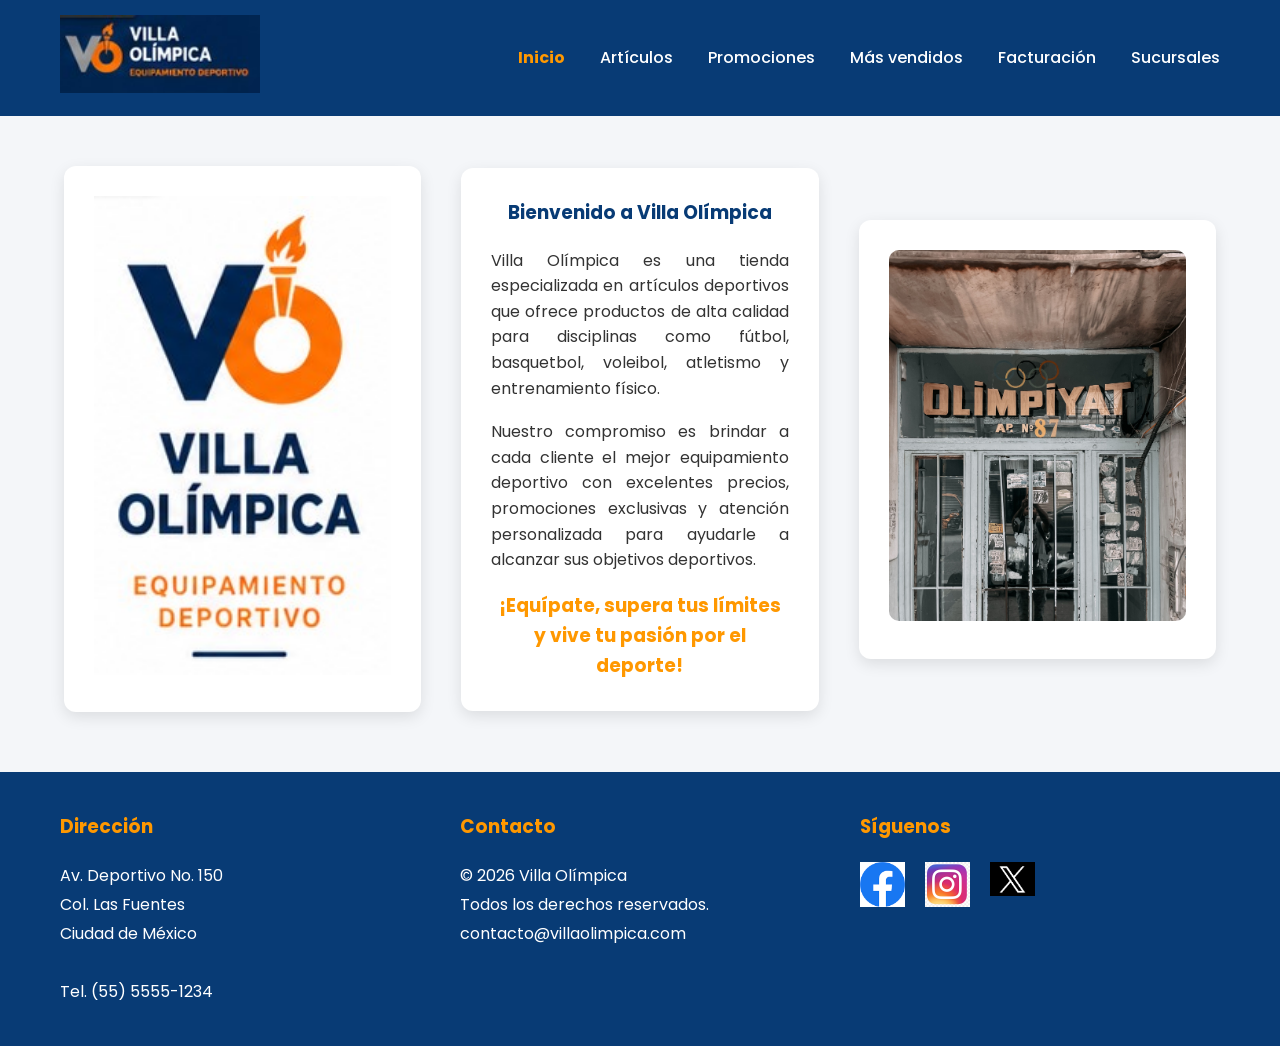
<file: index.html>
<!DOCTYPE html>
<html lang="es">
<head>
    <meta charset="UTF-8">
    <meta name="viewport" content="width=device-width, initial-scale=1.0">
    <title>Villa Olímpica | Inicio</title>

    <!-- Hoja de estilos -->
    <link rel="stylesheet" href="css/estilos.css">

    <!-- Fuente de Google -->
    <link rel="preconnect" href="https://fonts.googleapis.com">
    <link rel="preconnect" href="https://fonts.gstatic.com" crossorigin>
    <link href="https://fonts.googleapis.com/css2?family=Poppins:wght@300;400;500;600;700&display=swap" rel="stylesheet">
</head>

<body>

    <!-- ==========================
         ENCABEZADO
    =========================== -->

    <header>

        <div class="logo">
            <img src="img/logo-header.png" alt="Logo Villa Olímpica">
        </div>

        <nav>
            <ul>
                <li><a href="index.html" class="activo">Inicio</a></li>
                <li><a href="#">Artículos</a></li>
                <li><a href="#">Promociones</a></li>
                <li><a href="mas-vendidos.html">Más vendidos</a></li>
                <li><a href="#">Facturación</a></li>
                <li><a href="#">Sucursales</a></li>
            </ul>
        </nav>

    </header>

    <!-- ==========================
         CONTENIDO PRINCIPAL
    =========================== -->

    <main>

        <section class="contenido">

            <!-- Columna 1 -->
            <article class="columna">

                <img src="img/logo.png" alt="Villa Olímpica" class="logo-principal">

            </article>

            <!-- Columna 2 -->
            <article class="columna">

                <h1>Bienvenido a Villa Olímpica</h1>

                <p>
                    Villa Olímpica es una tienda especializada en artículos deportivos
                    que ofrece productos de alta calidad para disciplinas como fútbol,
                    basquetbol, voleibol, atletismo y entrenamiento físico.
                </p>

                <p>
                    Nuestro compromiso es brindar a cada cliente el mejor equipamiento
                    deportivo con excelentes precios, promociones exclusivas y atención
                    personalizada para ayudarle a alcanzar sus objetivos deportivos.
                </p>

                <h3>¡Equípate, supera tus límites y vive tu pasión por el deporte!</h3>

            </article>

            <!-- Columna 3 -->
            <article class="columna">

                <img src="img/tienda.jpg"
                     alt="Entrada principal de la tienda"
                     class="imagen-tienda">

            </article>

        </section>

    </main>

    <!-- ==========================
         PIE DE PÁGINA
    =========================== -->

    <footer>

        <!-- Columna 1 -->
        <div class="footer-col">

            <h3>Dirección</h3>

            <p>
                Av. Deportivo No. 150<br>
                Col. Las Fuentes<br>
                Ciudad de México<br><br>

                Tel. (55) 5555-1234
            </p>

        </div>

        <!-- Columna 2 -->
        <div class="footer-col">

            <h3>Contacto</h3>

            <p>
                © 2026 Villa Olímpica<br>
                Todos los derechos reservados.
            </p>

            <p>
                contacto@villaolimpica.com
            </p>

        </div>

        <!-- Columna 3 -->
        <div class="footer-col">

            <h3>Síguenos</h3>

            <div class="redes">

                <a href="#">
                    <img src="img/facebook.png" alt="Facebook">
                </a>

                <a href="#">
                    <img src="img/instagram.png" alt="Instagram">
                </a>

                <a href="#">
                    <img src="img/x.png" alt="X">
                </a>

            </div>

        </div>

    </footer>

</body>
</html>
</file>
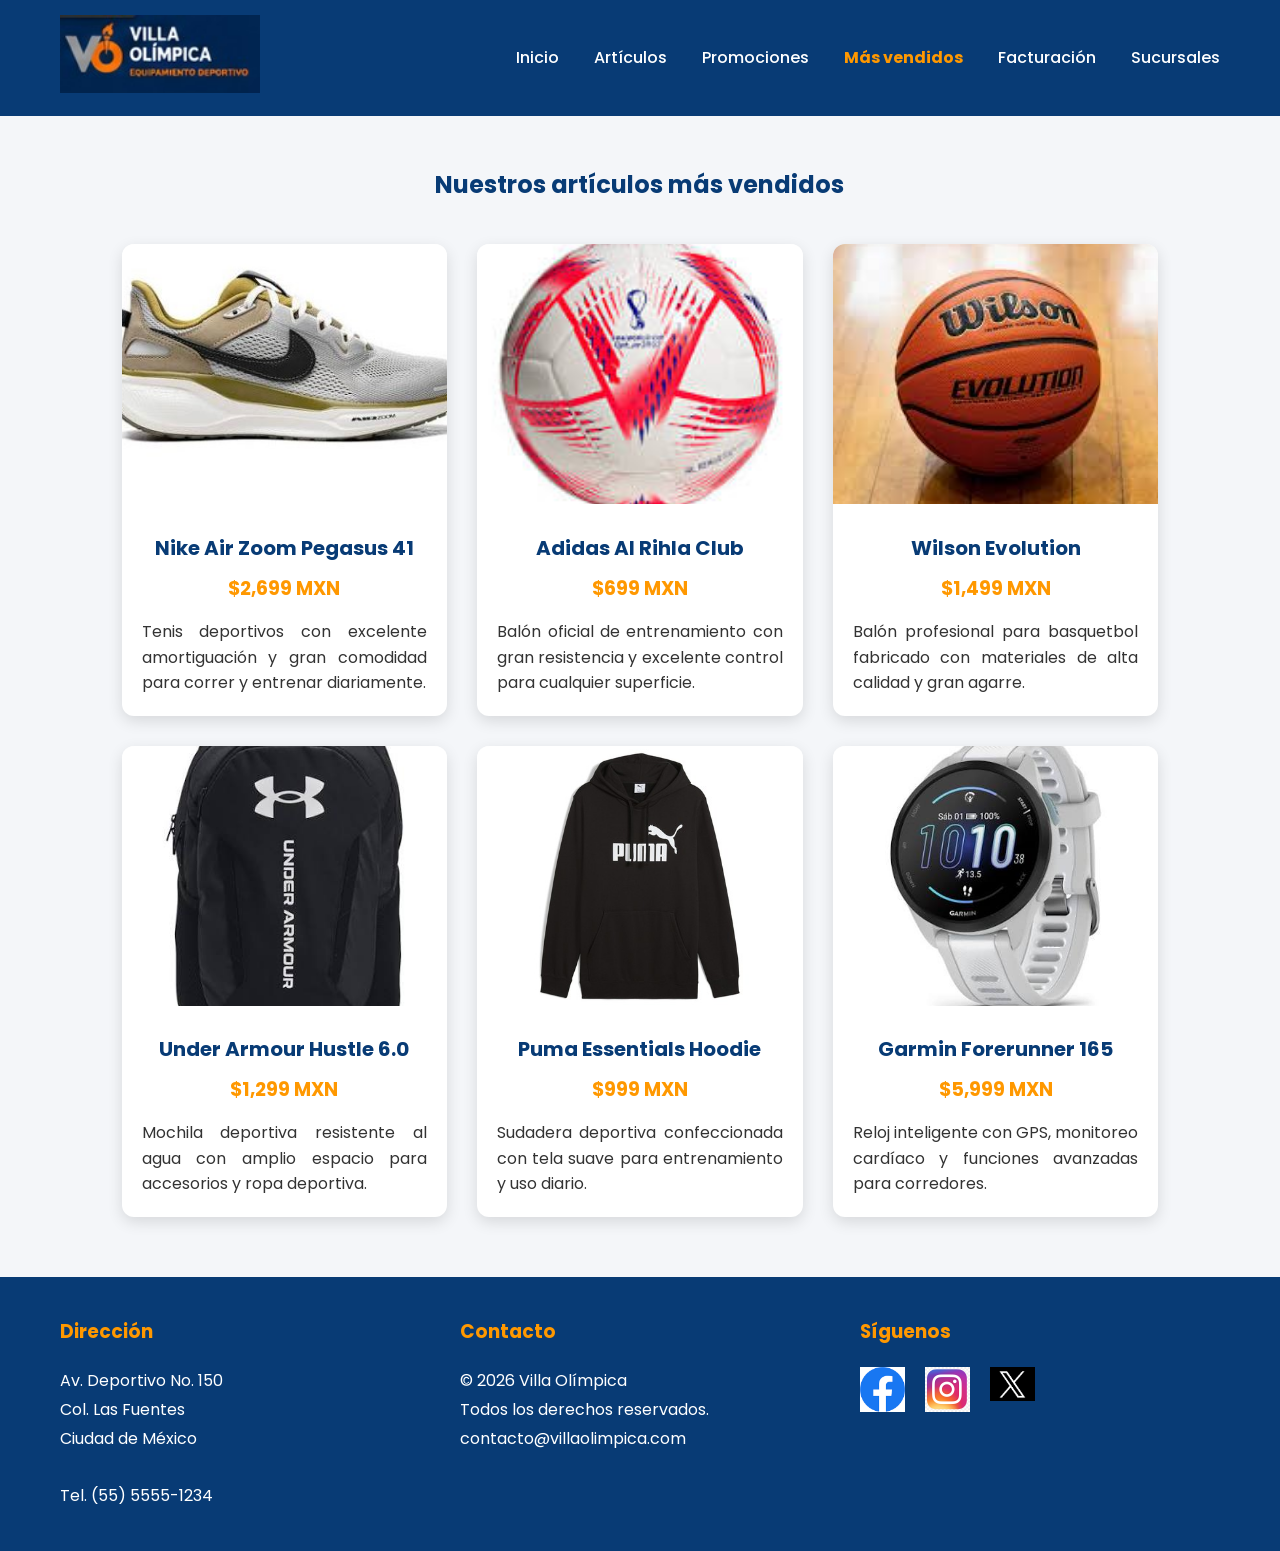
<file: mas-vendidos.html>
<!DOCTYPE html>
<html lang="es">
<head>
    <meta charset="UTF-8">
    <meta name="viewport" content="width=device-width, initial-scale=1.0">
    <title>Villa Olímpica | Más Vendidos</title>

    <link rel="stylesheet" href="css/estilos.css">

    <link rel="preconnect" href="https://fonts.googleapis.com">
    <link rel="preconnect" href="https://fonts.gstatic.com" crossorigin>

    <link href="https://fonts.googleapis.com/css2?family=Poppins:wght@300;400;500;600;700&display=swap" rel="stylesheet">

</head>
<body>

<header>

    <div class="logo">
        <img src="img/logo-header.png" alt="Villa Olímpica">
    </div>

    <nav>

        <ul>

            <li><a href="index.html">Inicio</a></li>
            <li><a href="#">Artículos</a></li>
            <li><a href="#">Promociones</a></li>
            <li><a href="mas-vendidos.html" class="activo">Más vendidos</a></li>
            <li><a href="#">Facturación</a></li>
            <li><a href="#">Sucursales</a></li>

        </ul>

    </nav>

</header>


<main>

<section class="productos">

    <h1>Nuestros artículos más vendidos</h1>

    <div class="grid-productos">

        <article class="producto">

            <img src="img/nike.jpg" alt="Nike Air Zoom Pegasus">

            <h2>Nike Air Zoom Pegasus 41</h2>

            <h3>$2,699 MXN</h3>

            <p>
                Tenis deportivos con excelente amortiguación y gran comodidad para correr y entrenar diariamente.
            </p>

        </article>


        <article class="producto">

            <img src="img/adidas.jpg" alt="Balón Adidas">

            <h2>Adidas Al Rihla Club</h2>

            <h3>$699 MXN</h3>

            <p>
                Balón oficial de entrenamiento con gran resistencia y excelente control para cualquier superficie.
            </p>

        </article>


        <article class="producto">

            <img src="img/wilson.jpg" alt="Balón Wilson">

            <h2>Wilson Evolution</h2>

            <h3>$1,499 MXN</h3>

            <p>
                Balón profesional para basquetbol fabricado con materiales de alta calidad y gran agarre.
            </p>

        </article>


        <article class="producto">

            <img src="img/mochila.jpg" alt="Mochila deportiva">

            <h2>Under Armour Hustle 6.0</h2>

            <h3>$1,299 MXN</h3>

            <p>
                Mochila deportiva resistente al agua con amplio espacio para accesorios y ropa deportiva.
            </p>

        </article>


        <article class="producto">

            <img src="img/puma.jpg" alt="Sudadera Puma">

            <h2>Puma Essentials Hoodie</h2>

            <h3>$999 MXN</h3>

            <p>
                Sudadera deportiva confeccionada con tela suave para entrenamiento y uso diario.
            </p>

        </article>


        <article class="producto">

            <img src="img/garmin.jpg" alt="Garmin">

            <h2>Garmin Forerunner 165</h2>

            <h3>$5,999 MXN</h3>

            <p>
                Reloj inteligente con GPS, monitoreo cardíaco y funciones avanzadas para corredores.
            </p>

        </article>

    </div>

</section>

</main>


<footer>

    <div class="footer-col">

        <h3>Dirección</h3>

        <p>
            Av. Deportivo No. 150<br>
            Col. Las Fuentes<br>
            Ciudad de México<br><br>

            Tel. (55) 5555-1234
        </p>

    </div>


    <div class="footer-col">

        <h3>Contacto</h3>

        <p>
            © 2026 Villa Olímpica<br>
            Todos los derechos reservados.
        </p>

        <p>
            contacto@villaolimpica.com
        </p>

    </div>


    <div class="footer-col">

        <h3>Síguenos</h3>

        <div class="redes">

            <a href="#">
                <img src="img/facebook.png" alt="Facebook">
            </a>

            <a href="#">
                <img src="img/instagram.png" alt="Instagram">
            </a>

            <a href="#">
                <img src="img/x.png" alt="X">
            </a>

        </div>

    </div>

</footer>

</body>
</html>
</file>
<file: css/estilos.css>
/*==================================================
    VILLA OLÍMPICA
    Hoja de estilos principal
==================================================*/

/*========== RESET ==========*/

*{
    margin:0;
    padding:0;
    box-sizing:border-box;
}

/*========== BODY ==========*/

body{
    font-family:'Poppins',sans-serif;
    background:#f4f6f9;
    color:#333;
    line-height:1.6;
}

/*========== HEADER ==========*/

header{
    background:#083b75;
    color:#fff;

    display:flex;
    justify-content:space-between;
    align-items:center;

    padding:15px 60px;

    position:sticky;
    top:0;
    z-index:1000;
}

.logo img{
    width:200px;
    height:auto;
}

/*========== MENÚ ==========*/

nav ul{
    list-style:none;
    display:flex;
    gap:35px;
}

nav ul li a{

    color:white;
    text-decoration:none;
    font-size:16px;
    font-weight:500;

    transition:.3s;
}

nav ul li a:hover{

    color:#ff9800;

}

.activo{

    color:#ff9800;
    font-weight:bold;

}

/*========== CONTENIDO ==========*/

main{

    width:90%;
    max-width:1400px;
    margin:50px auto;

}

.contenido{

    display:grid;

    grid-template-columns:
        repeat(3,1fr);

    gap:40px;

    align-items:center;

}

/*========== COLUMNAS ==========*/

.columna{

    background:white;

    padding:30px;

    border-radius:12px;

    box-shadow:0 5px 15px rgba(0,0,0,.10);

    text-align:center;

}

.logo-principal{

    width:100%;
    max-width:320px;

}

.imagen-tienda{

    width:100%;
    border-radius:10px;

}

.columna h1{

    color:#083b75;
    margin-bottom:20px;

}

.columna p{

    text-align:justify;
    margin-bottom:18px;

}

.columna h3{

    color:#ff9800;

}

/*========== FOOTER ==========*/

footer{

    background:#083b75;
    color:white;

    display:grid;

    grid-template-columns:
        repeat(3,1fr);

    gap:40px;

    padding:40px 60px;

    margin-top:60px;

}

.footer-col h3{

    margin-bottom:20px;

    color:#ff9800;

}

.footer-col p{

    line-height:1.8;

}

.redes{

    display:flex;
    gap:20px;
    margin-top:20px;

}

.redes img{

    width:45px;

    transition:.3s;

}

.redes img:hover{

    transform:scale(1.15);

}

/*====================================
        MÁS VENDIDOS
====================================*/

.productos{

    width:90%;
    max-width:1400px;

    margin:50px auto;

}

.productos h1{

    text-align:center;

    color:#083b75;

    margin-bottom:40px;

}

.grid-productos{

    display:grid;

    grid-template-columns:repeat(3,1fr);

    gap:30px;

}

.producto{

    background:white;

    border-radius:12px;

    overflow:hidden;

    box-shadow:0 5px 15px rgba(0,0,0,.12);

    transition:.3s;

    text-align:center;

    padding-bottom:20px;

}

.producto:hover{

    transform:translateY(-8px);

}

.producto img{

    width:100%;

    height:260px;

    object-fit:cover;

}

.producto h2{

    margin:20px 15px 10px;

    color:#083b75;

    font-size:20px;

}

.producto h3{

    color:#ff9800;

    margin-bottom:15px;

}

.producto p{

    padding:0 20px;

    text-align:justify;

}

/*==================================================
        MEDIA QUERIES
==================================================*/


/*==========================================
        TABLET
==========================================*/

@media screen and (max-width:1023px){

header{

    flex-direction:column;

    gap:20px;

    padding:20px;

}

nav ul{

    flex-wrap:wrap;

    justify-content:center;

}

.contenido{

    grid-template-columns:
        repeat(2,1fr);

}

footer{

    grid-template-columns:
        repeat(2,1fr);

}

.grid-productos{

    grid-template-columns:repeat(2,1fr);

}

}


/*==========================================
        CELULAR
==========================================*/

@media screen and (max-width:767px){

    header{
        flex-direction:column;
        align-items:center;
        padding:15px;
    }

    .logo img{
        width:100px;
    }

    nav{
        width:100%;
    }

    nav ul{
        display:flex;
        flex-direction:column;
        align-items:center;
        gap:10px;
    }

    nav ul li{
        width:100%;
        text-align:center;
    }

    nav ul li a{
        font-size:15px;
        padding:6px;
    }

    main{
        width:95%;
        margin:20px auto;
    }

    .contenido{
        display:grid;
        grid-template-columns:1fr;
        gap:20px;
    }

    .grid-productos{
        display:grid;
        grid-template-columns:1fr;
        gap:20px;
    }

    footer{
        grid-template-columns:1fr;
        padding:20px;
        text-align:center;
    }

    .redes{
        justify-content:center;
    }

    .productos{
    width:95%;
    margin:20px auto;
    }
}
</file>
